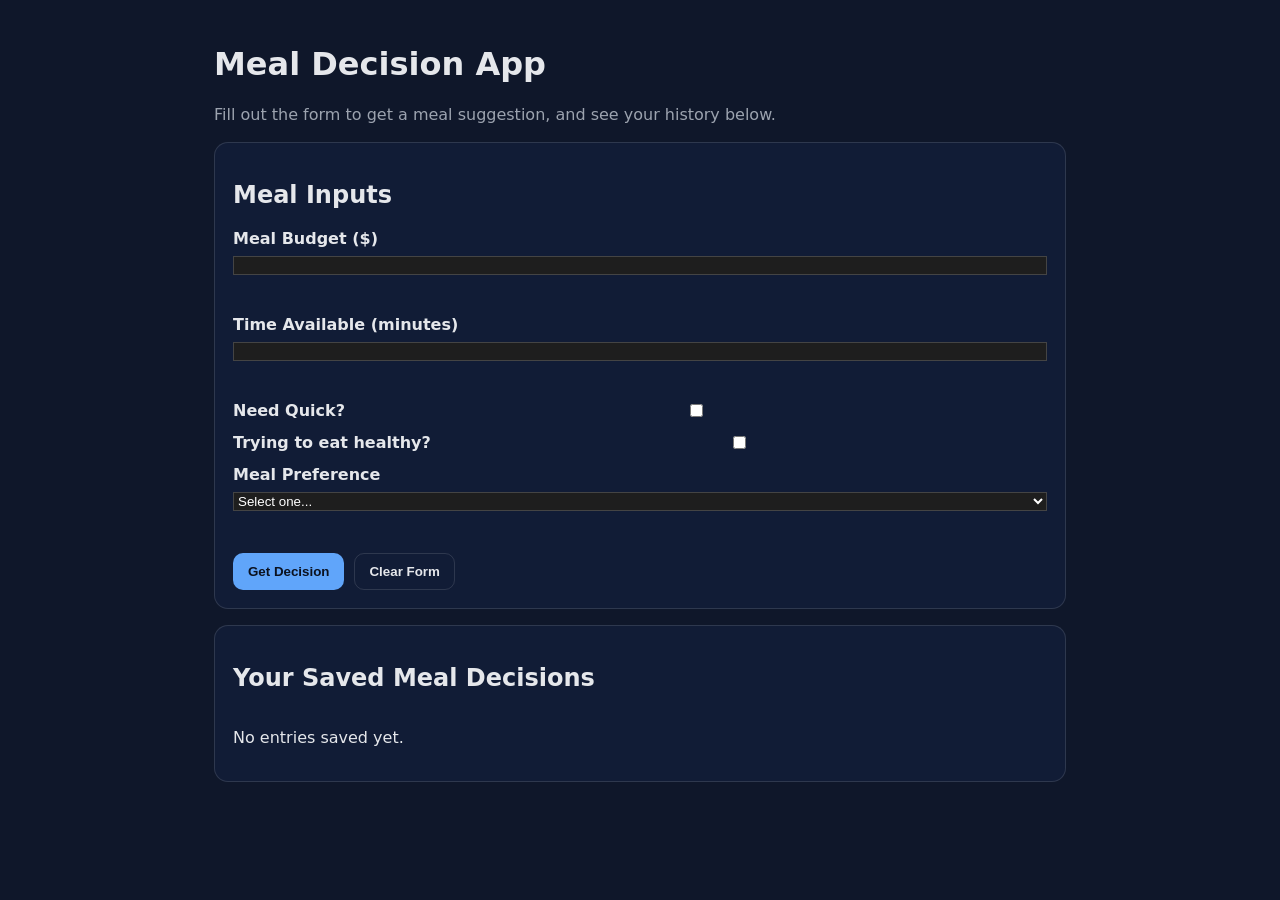
<file: final/index.html>
<!DOCTYPE html>
<html lang="en">

<head>
    <meta charset="UTF-8" />
    <meta name="viewport" content="width=device-width, initial-scale=1.0" />
    <title>Meal Decision App</title>
    <link rel="stylesheet" href="./style.css" />
</head>

<body>
    <main class="container">
        <header>
            <h1>Meal Decision App</h1>
            <p>Fill out the form to get a meal suggestion, and see your history below.</p>
        </header>

        <section id="results" class="card" style="display: none;">
            <h2>Decision Result</h2>

            <div class="results-box">
                <label for="decisionOutput">Your Decision:</label>
                <input id="decisionOutput" type="text" readonly />

                <label for="healthyOutput">Healthy Priority:</label>
                <input id="healthyOutput" type="text" readonly />
            </div>
        </section>

        <section class="card">
            <h2>Meal Inputs</h2>

            <form id="mealDecisionForm" novalidate>
                <input type="hidden" id="entryId" />

                <div class="form-row">
                    <label for="mealBudget">Meal Budget ($)</label>
                    <input id="mealBudget" name="mealBudget" type="number" />
                    <span id="mealBudgetError" class="error"></span>
                </div>

                <div class="form-row">
                    <label for="timeAvailable">Time Available (minutes)</label>
                    <input id="timeAvailable" name="timeAvailable" type="number" />
                    <span id="timeAvailableError" class="error"></span>
                </div>

                <div class="form-row checkbox-row">
                    <label for="needQuick">Need Quick?</label>
                    <input id="needQuick" name="needQuick" type="checkbox" />
                    <span id="needQuickError" class="error"></span>
                </div>

                <div class="form-row checkbox-row">
                    <label for="wantHealthy">Trying to eat healthy?</label>
                    <input id="wantHealthy" name="wantHealthy" type="checkbox" />
                    <span id="wantHealthyError" class="error"></span>
                </div>

                <div class="form-row">
                    <label for="mealPreference">Meal Preference</label>
                    <select id="mealPreference" name="mealPreference">
                        <option value="">Select one...</option>
                        <option value="home">Eat at home</option>
                        <option value="takeout">Takeout</option>
                        <option value="healthy">Healthy</option>
                        <option value="cheap">Cheap</option>
                    </select>
                    <span id="mealPreferenceError" class="error"></span>
                </div>

                <div class="button-row">
                    <button type="submit" id="submitButton" class="primary-button">Get Decision</button>
                    <button type="button" id="clearFormButton" class="secondary-button">Clear Form</button>
                </div>
            </form>
        </section>

        <section class="card">
            <h2>Your Saved Meal Decisions</h2>

            <div class="table-wrapper">
                <table id="footprintTable" style="display: none;">
                    <thead>
                        <tr>
                            <th>Date</th>
                            <th>Budget</th>
                            <th>Time</th>
                            <th>Need Quick</th>
                            <th>Healthy</th>
                            <th>Preference</th>
                            <th>Decision</th>
                            <th>Actions</th>
                        </tr>
                    </thead>

                    <tbody id="history-list"></tbody>
                </table>

                <p id="noEntriesMessage">No entries saved yet.</p>
            </div>
        </section>
    </main>

    <script type="module" src="./app.js"></script>
</body>

</html>
</file>
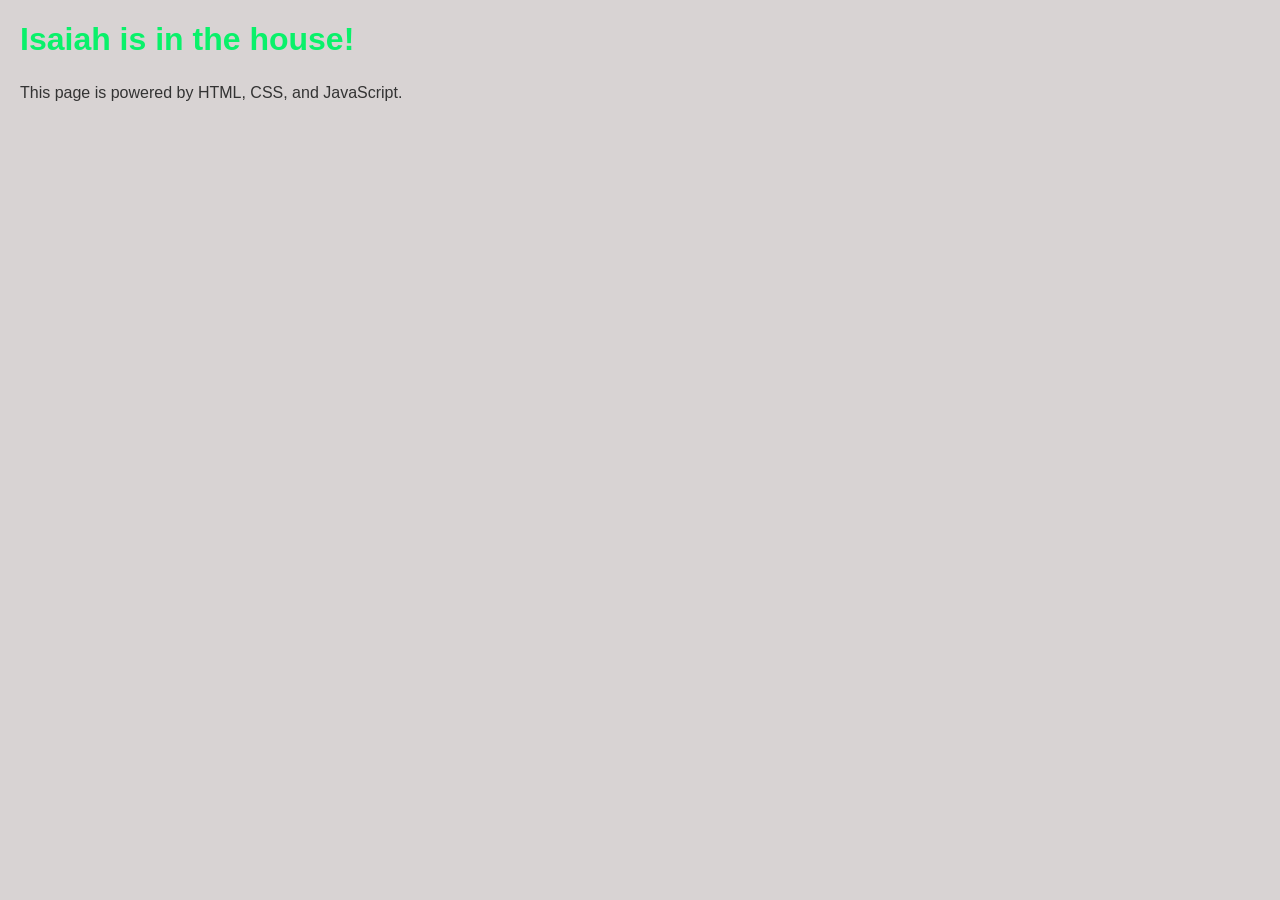
<file: w1/index.html>
<!DOCTYPE html>
<html lang="en">

<head>
    <meta charset="UTF-8">
    <meta name="viewport" content="width=device-width, initial-scale=1.0">
    <link rel="stylesheet" href="style.css">
    <script src="app.js"></script>
    <title>Week 1 - Who's in the HOUSE!</title>
</head>

<body>

    <h1>Isaiah is in the house!</h1>
    <p>This page is powered by HTML, CSS, and JavaScript.</p>

</body>

</html>
</file>
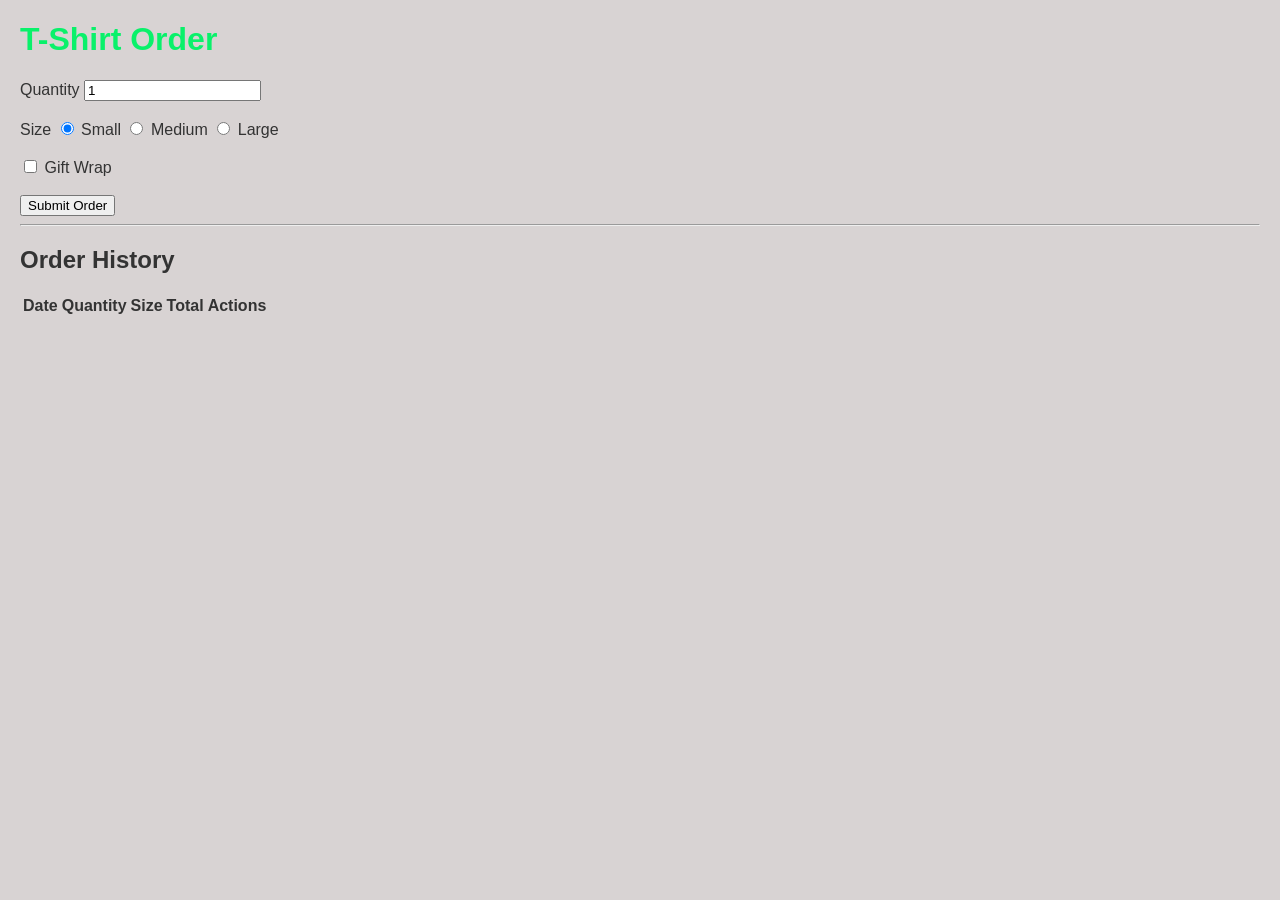
<file: w10/index.html>
<!DOCTYPE html>
<html lang="en">

<head>
    <meta charset="UTF-8">
    <meta name="viewport" content="width=device-width, initial-scale=1.0">
    <title>T-Shirt Order App</title>
    <link rel="stylesheet" href="style.css">
    <script type="module" src="app.js"></script>
</head>

<body>

    <h1>T-Shirt Order</h1>

    <form id="order-form">

        <input type="hidden" id="order-id">

        <label for="qty">Quantity</label>
        <input type="number" id="qty" min="1" value="1">

        <br><br>

        <label>Size</label>

        <label>
            <input type="radio" name="size" value="Small" checked>
            Small
        </label>

        <label>
            <input type="radio" name="size" value="Medium">
            Medium
        </label>

        <label>
            <input type="radio" name="size" value="Large">
            Large
        </label>

        <br><br>

        <label>
            <input type="checkbox" id="gift-wrap">
            Gift Wrap
        </label>

        <br><br>

        <button type="submit">Submit Order</button>

    </form>

    <hr>

    <h2>Order History</h2>

    <table id="order-table">

        <thead>
            <tr>
                <th>Date</th>
                <th>Quantity</th>
                <th>Size</th>
                <th>Total</th>
                <th>Actions</th>
            </tr>
        </thead>

        <tbody id="order-table-body">
        </tbody>

    </table>

    <br>

    <button id="clear-btn">Clear Data</button>

</body>

</html>
</file>
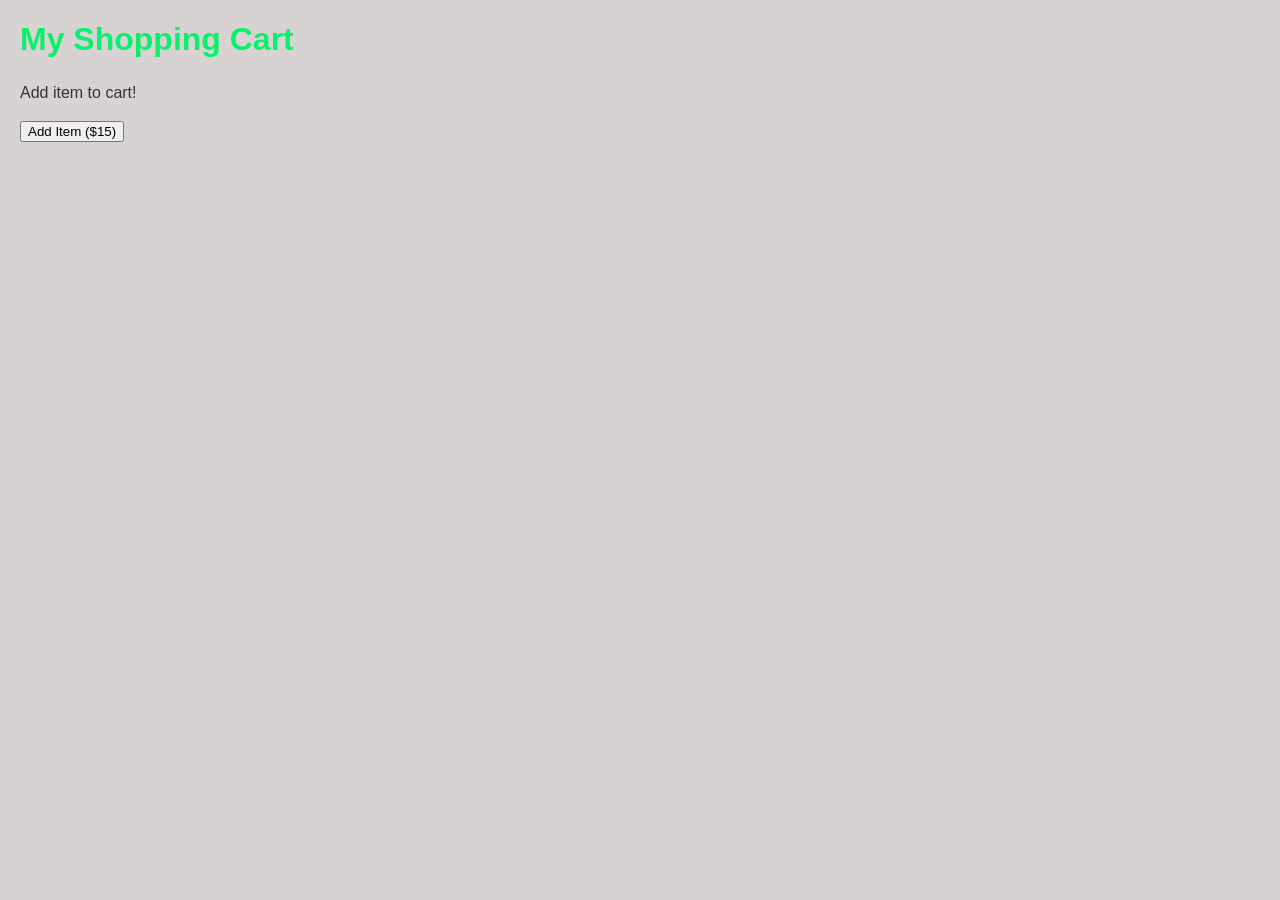
<file: w2/index.html>
<!DOCTYPE html>
<html lang="en">

<head>
    <meta charset="UTF-8">
    <meta name="viewport" content="width=device-width, initial-scale=1.0">
    <link rel="stylesheet" href="style.css">
    <script src="app.js" defer></script>
    <title>Week 2.2</title>
</head>

<body>
    <h1>My Shopping Cart</h1>

    <p id="total-display">Current Total: $0</p>

    <button id="add-item-btn">Add Item ($15)</button>
</body>

</html>
</file>
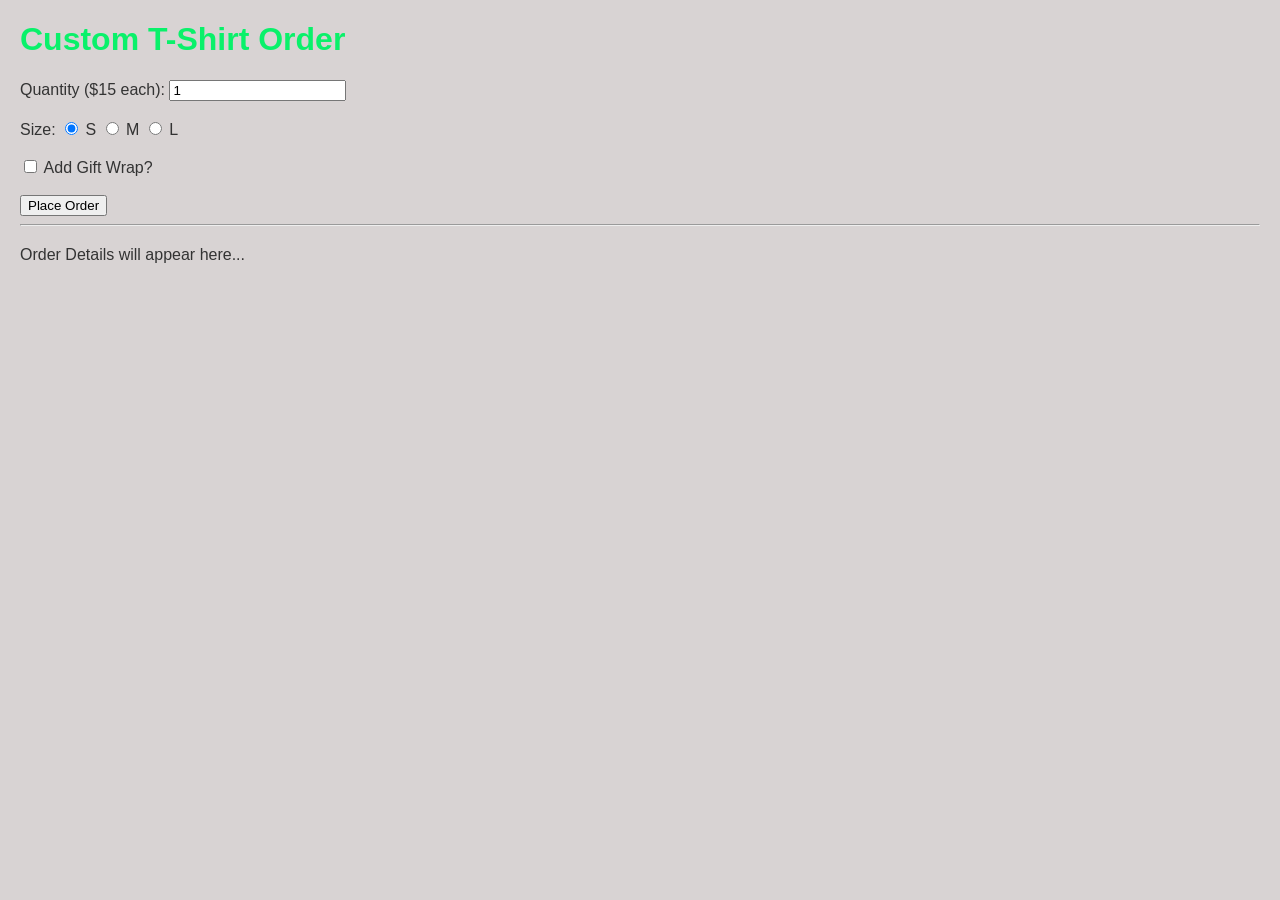
<file: w3/index.html>
<!DOCTYPE html>
<html lang="en">

<head>
    <meta charset="UTF-8">
    <meta name="viewport" content="width=device-width, initial-scale=1.0">
    <link rel="stylesheet" href="style.css">
    <script type="module" src="app.js"></script>
    <title>The Custom Order Form</title>
</head>

<body>
    <h1>Custom T-Shirt Order</h1>

    <form id="order-form">

        <label>Quantity ($15 each):
            <input type="number" id="qty" value="1" min="1">
        </label>
        <br><br>

        <label>Size:</label>
        <label><input type="radio" name="size" value="Small" checked> S</label>
        <label><input type="radio" name="size" value="Medium"> M</label>
        <label><input type="radio" name="size" value="Large"> L</label>
        <br><br>

        <label>
            <input type="checkbox" id="gift-wrap"> Add Gift Wrap?
        </label>
        <br><br>

        <button type="submit">Place Order</button>
    </form>

    <hr>

    <div id="order-summary">
        <p>Order Details will appear here...</p>
    </div>
</body>

</html>
</file>
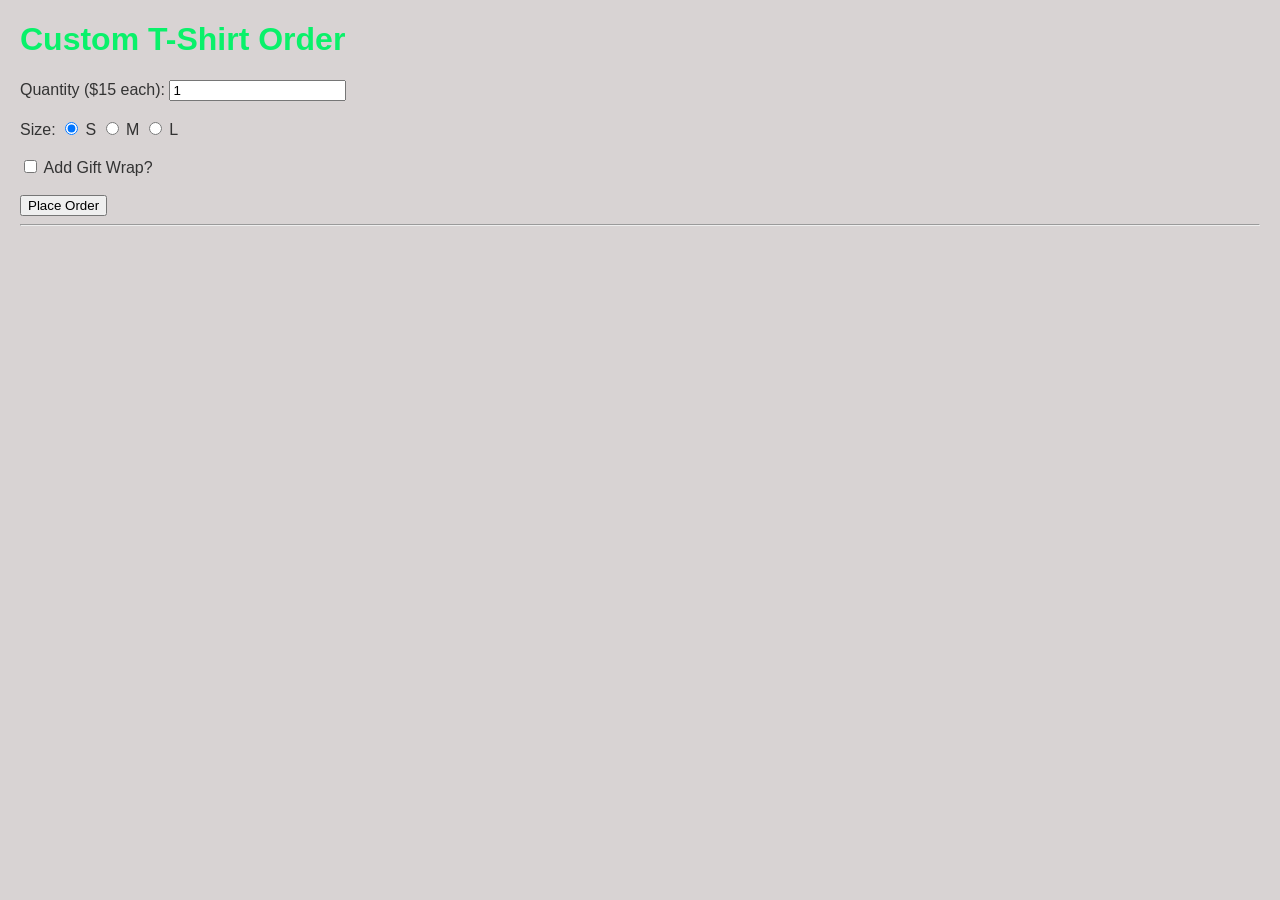
<file: w4/index.html>
<!DOCTYPE html>
<html lang="en">

<head>
    <meta charset="UTF-8">
    <meta name="viewport" content="width=device-width, initial-scale=1.0">
    <link rel="stylesheet" href="style.css">
    <script type="module" src="app.js"></script>
    <title>The Custom Order Form</title>
</head>

<body>
    <h1>Custom T-Shirt Order</h1>

    <form id="order-form">

        <label>Quantity ($15 each):
            <input type="number" id="qty" value="1" min="1">
        </label>
        <br><br>

        <label>Size:</label>
        <label><input type="radio" name="size" value="Small" checked> S</label>
        <label><input type="radio" name="size" value="Medium"> M</label>
        <label><input type="radio" name="size" value="Large"> L</label>
        <br><br>

        <label>
            <input type="checkbox" id="gift-wrap"> Add Gift Wrap?
        </label>
        <br><br>

        <button type="submit">Place Order</button>
    </form>

    <hr>

    <div id="order-summary" style="display: none;">
        <h2>Order Success!</h2>
        <p><strong>Total Cost:</strong> $<span id="display-total"></span></p>
        <p><strong>Details:</strong> <span id="display-qty"></span> <span id="display-size"></span> T-Shirt(s)</p>
        <p><strong>Gift Wrap:</strong> <span id="display-gift"></span></p>
    </div>
</body>

</html>
</file>
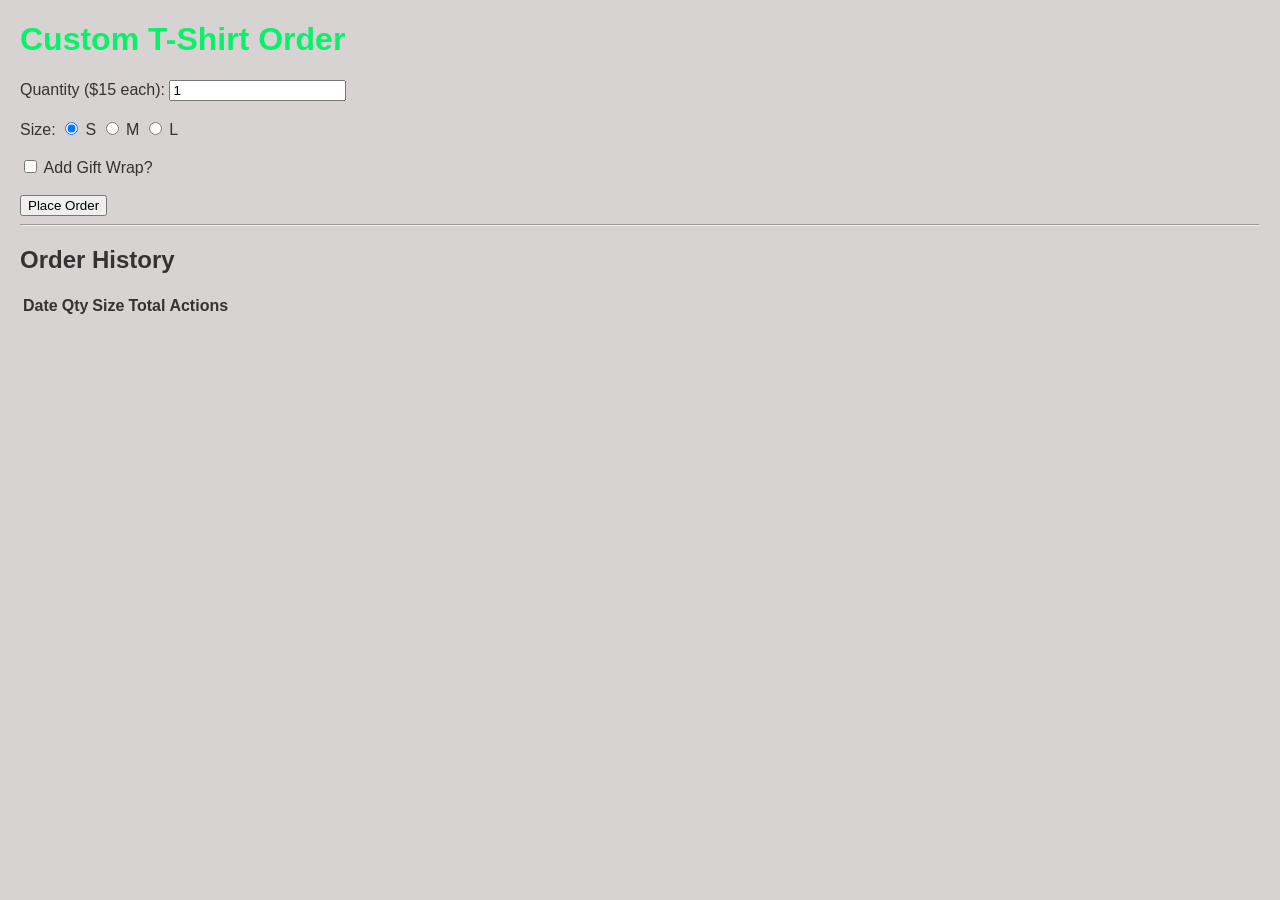
<file: w6/index.html>
<!DOCTYPE html>
<html lang="en">

<head>
    <meta charset="UTF-8">
    <meta name="viewport" content="width=device-width, initial-scale=1.0">
    <title>Order History Table</title>
    <link rel="stylesheet" href="style.css">
    <script type="module" src="app.js"></script>
</head>

<body>
    <h1>Custom T-Shirt Order</h1>

    <form id="order-form">

        <label>Quantity ($15 each):
            <input type="number" id="qty" value="1" min="1">
        </label>
        <br><br>

        <label>Size:</label>
        <label><input type="radio" name="size" value="Small" checked> S</label>
        <label><input type="radio" name="size" value="Medium"> M</label>
        <label><input type="radio" name="size" value="Large"> L</label>
        <br><br>

        <label>
            <input type="checkbox" id="gift-wrap"> Add Gift Wrap?
        </label>
        <br><br>

        <button type="submit">Place Order</button>
    </form>

    <hr>

    <div id="order-history-section">
        <h2>Order History</h2>
        <table id="order-table">
            <thead>
                <tr>
                    <th>Date</th>
                    <th>Qty</th>
                    <th>Size</th>
                    <th>Total</th>
                    <th>Actions</th>
                </tr>
            </thead>
            <tbody id="order-table-body">
            </tbody>
        </table>

        <button id="clear-btn">Clear Data</button>
    </div>

</body>

</html>
</file>
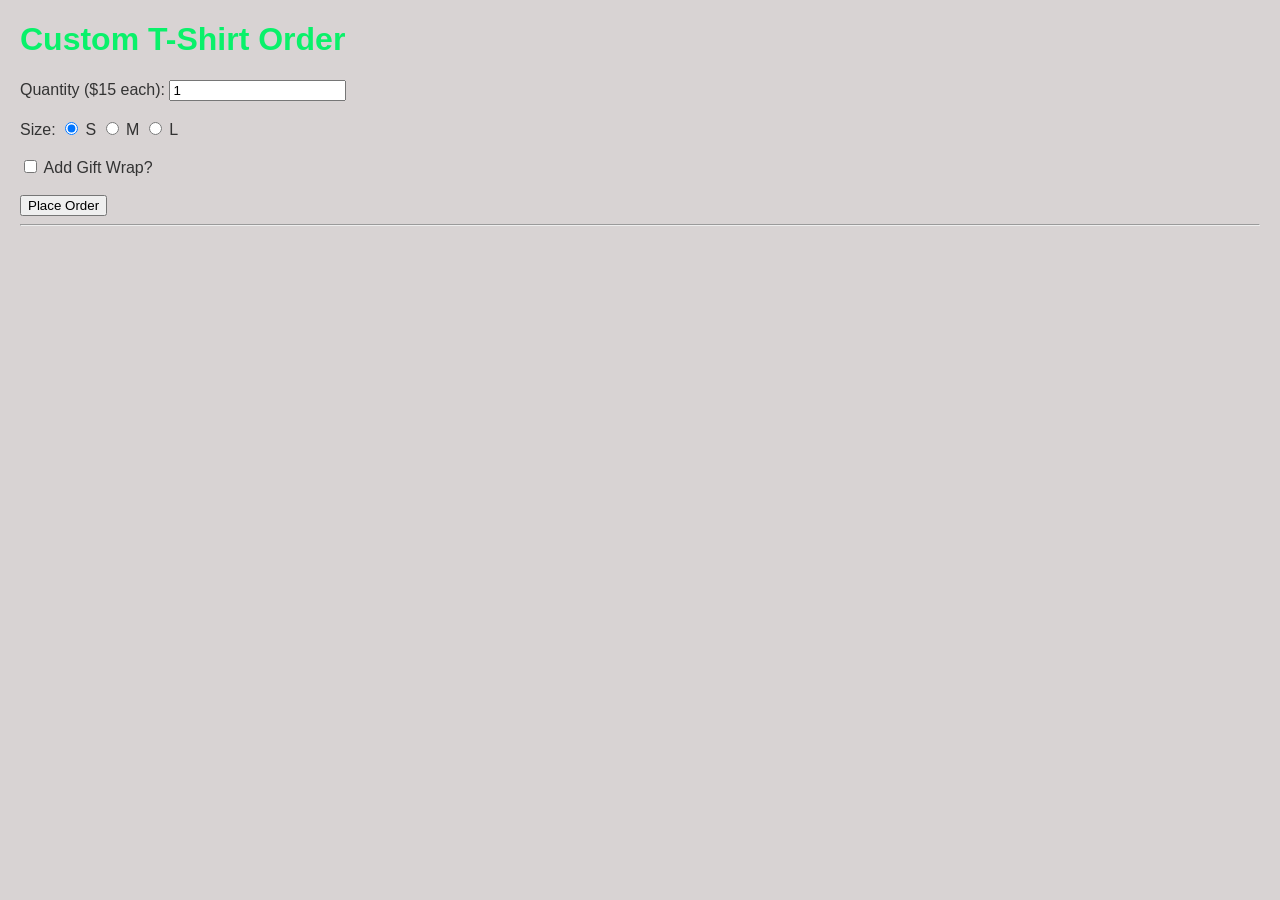
<file: w6a/index.html>
<!DOCTYPE html>
<html lang="en">

<head>
    <meta charset="UTF-8">
    <meta name="viewport" content="width=device-width, initial-scale=1.0">
    <link rel="stylesheet" href="style.css">
    <script type="module" src="app.js"></script>
    <title>Persistent Orders</title>
</head>

<body>
    <h1>Custom T-Shirt Order</h1>

    <form id="order-form">

        <label>Quantity ($15 each):
            <input type="number" id="qty" value="1" min="1">
        </label>
        <br><br>

        <label>Size:</label>
        <label><input type="radio" name="size" value="Small" checked> S</label>
        <label><input type="radio" name="size" value="Medium"> M</label>
        <label><input type="radio" name="size" value="Large"> L</label>
        <br><br>

        <label>
            <input type="checkbox" id="gift-wrap"> Add Gift Wrap?
        </label>
        <br><br>

        <button type="submit">Place Order</button>
    </form>

    <hr>

    <div id="order-summary" style="display: none;">
        <h2>Order Success!</h2>
        <p><strong>Total Cost:</strong> $<span id="display-total"></span></p>
        <p><strong>Details:</strong> <span id="display-qty"></span> <span id="display-size"></span> T-Shirt(s)</p>
        <p><strong>Gift Wrap:</strong> <span id="display-gift"></span></p>
    </div>
</body>

</html>
</file>
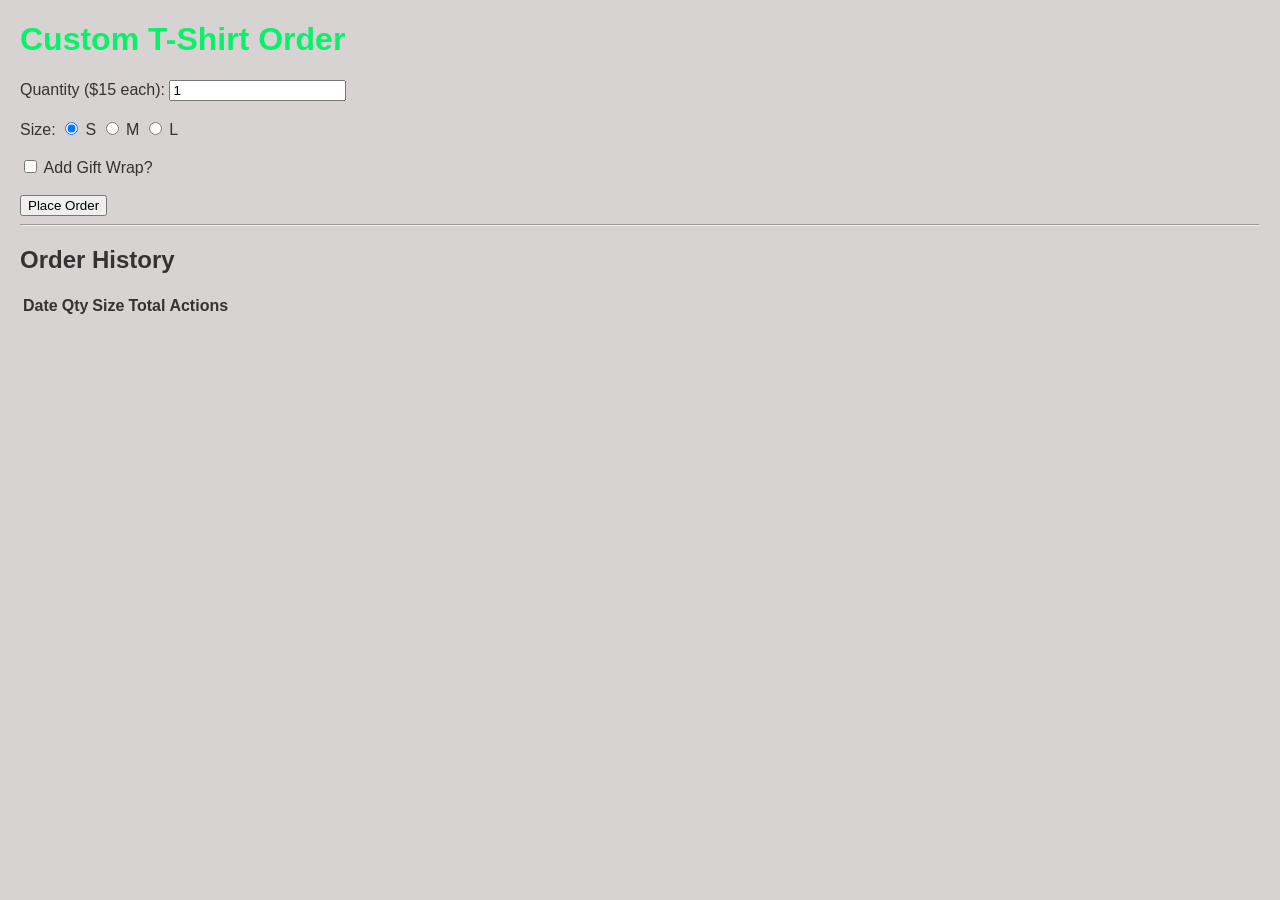
<file: w8/index.html>
<!DOCTYPE html>
<html lang="en">

<head>
    <meta charset="UTF-8">
    <meta name="viewport" content="width=device-width, initial-scale=1.0">
    <title>Wiring the Dashboard</title>
    <link rel="stylesheet" href="style.css">
    <script type="module" src="app.js"></script>
</head>

<body>
    <h1>Custom T-Shirt Order</h1>

    <form id="order-form">

        <label>Quantity ($15 each):
            <input type="number" id="qty" value="1" min="1">
        </label>
        <br><br>

        <label>Size:</label>
        <label><input type="radio" name="size" value="Small" checked> S</label>
        <label><input type="radio" name="size" value="Medium"> M</label>
        <label><input type="radio" name="size" value="Large"> L</label>
        <br><br>

        <label>
            <input type="checkbox" id="gift-wrap"> Add Gift Wrap?
        </label>
        <br><br>

        <button type="submit">Place Order</button>
    </form>

    <hr>

    <div id="order-history-section">
        <h2>Order History</h2>
        <table id="order-table">
            <thead>
                <tr>
                    <th>Date</th>
                    <th>Qty</th>
                    <th>Size</th>
                    <th>Total</th>
                    <th>Actions</th>
                </tr>
            </thead>
            <tbody id="order-table-body">
            </tbody>
        </table>

        <button id="clear-btn">Clear Data</button>
    </div>

</body>

</html>
</file>
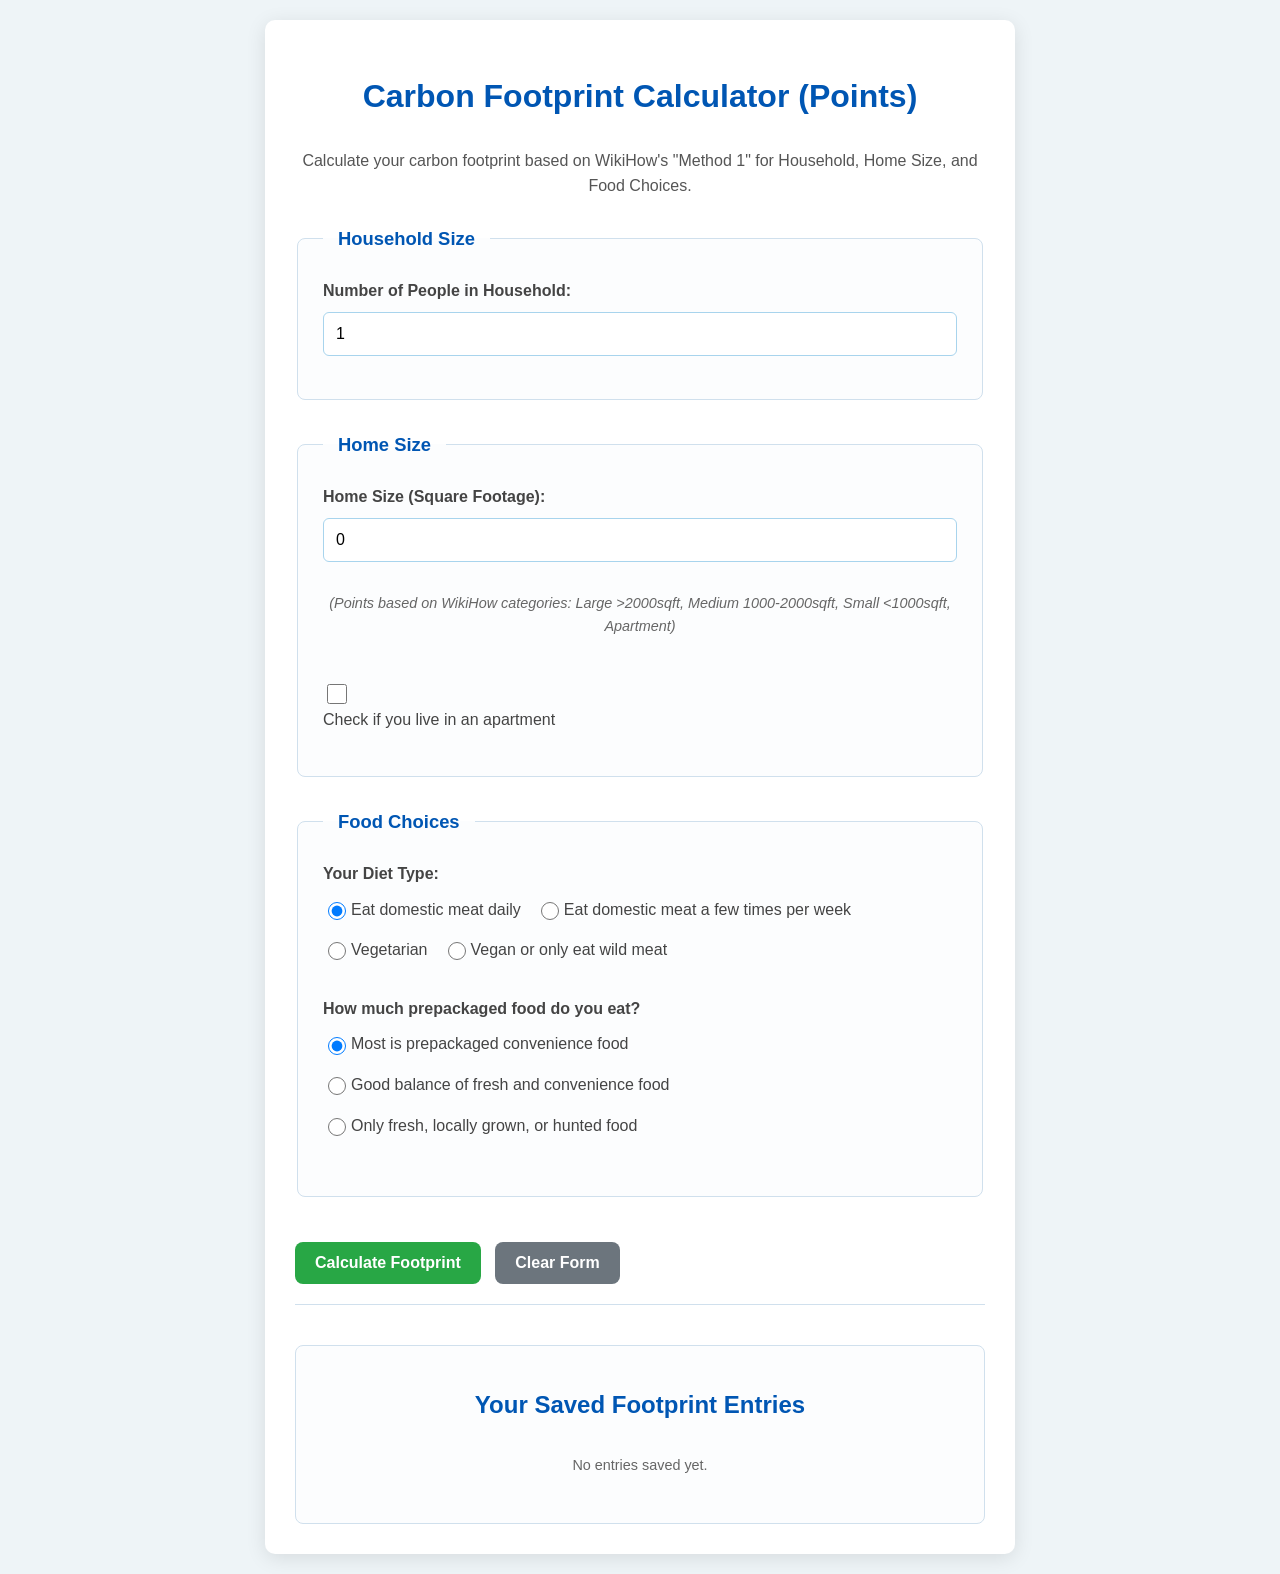
<file: w8a/index.html>
<!DOCTYPE html>
<html lang="en">

<head>
    <meta charset="UTF-8">
    <meta name="viewport" content="width=device-width, initial-scale=1.0">
    <title>Carbon Footprint Calculator UI</title>
    <script type="module" src="app.js" defer></script>
    <link rel="stylesheet" href="style.css">
</head>

<body>
    <main class="container">
        <h1>Carbon Footprint Calculator (Points)</h1>
        <p>Calculate your carbon footprint based on WikiHow's "Method 1" for Household, Home Size, and Food Choices.</p>

        <form id="carbonFootprintForm">
            <input type="hidden" id="entryId">
            <fieldset>
                <legend>Household Size</legend>
                <div class="form-group">
                    <label for="householdMembers">Number of People in Household:</label>
                    <input type="number" id="householdMembers" min="1" value="1" placeholder="e.g., 2">
                </div>
            </fieldset>

            <fieldset>
                <legend>Home Size</legend>
                <div class="form-group">
                    <label for="homeSquareFootage">Home Size (Square Footage):</label>
                    <input type="number" id="homeSquareFootage" min="0" value="0" placeholder="e.g., 1500">
                    <p class="note"><em>(Points based on WikiHow categories: Large &gt;2000sqft, Medium 1000-2000sqft,
                            Small &lt;1000sqft, Apartment)</em></p>
                </div>
                <div class="form-group checkbox-group">
                    <input type="checkbox" id="isApartment">
                    <label for="isApartment">Check if you live in an apartment</label>
                </div>
            </fieldset>

            <fieldset>
                <legend>Food Choices</legend>
                <div class="form-group">
                    <p class="radio-group-heading">Your Diet Type:</p>
                    <div class="radio-group">
                        <label for="dietMeatHeavy">
                            <input type="radio" id="dietMeatHeavy" name="dietType" value="meatHeavy" checked>
                            Eat domestic meat daily
                        </label>
                        <label for="dietAverage">
                            <input type="radio" id="dietAverage" name="dietType" value="average">
                            Eat domestic meat a few times per week
                        </label>
                        <label for="dietVegetarian">
                            <input type="radio" id="dietVegetarian" name="dietType" value="vegetarian">
                            Vegetarian
                        </label>
                        <label for="dietVegan">
                            <input type="radio" id="dietVegan" name="dietType" value="vegan">
                            Vegan or only eat wild meat
                        </label>
                    </div>
                </div>

                <div class="form-group">
                    <p class="radio-group-heading">How much prepackaged food do you eat?</p>
                    <div class="radio-group">
                        <label for="foodPrepackaged">
                            <input type="radio" id="foodPrepackaged" name="foodPackaging" value="prepackaged" checked>
                            Most is prepackaged convenience food
                        </label>
                        <label for="foodBalanced">
                            <input type="radio" id="foodBalanced" name="foodPackaging" value="balanced">
                            Good balance of fresh and convenience food
                        </label>
                        <label for="foodFresh">
                            <input type="radio" id="foodFresh" name="foodPackaging" value="fresh">
                            Only fresh, locally grown, or hunted food
                        </label>
                    </div>
                </div>
            </fieldset>

            <button type="submit" id="submitButton">Calculate Footprint</button>
            <button type="button" id="clearFormButton" class="secondary-button">Clear Form</button>
        </form>

        <section id="results" class="results-container" style="display: none;">
            <h2>Current Entry's Footprint:</h2>
            <p id="totalFootprint" class="highlight-total">0 Points</p>
            <div id="breakdown">
                <h3>Breakdown:</h3>
                <ul>
                    <li id="householdFootprint">Household Size: 0 Points</li>
                    <li id="homeSizeFootprint">Home Size: 0 Points</li>
                    <li id="foodDietFootprint">Food Diet: 0 Points</li>
                    <li id="foodPackagingFootprint">Food Packaging: 0 Points</li>
                </ul>
            </div>
            <p class="note"><em>Note: Calculations are based directly on the point system outlined in WikiHow's "Method
                    1."</em></p>
        </section>

        <section class="table-container">
            <h2>Your Saved Footprint Entries</h2>
            <button type="button" id="clearAllDataButton" class="danger-button" style="display: block;">Clear All Saved
                Data</button>
            <table id="footprintTable" style="display: none;">
                <thead>
                    <tr>
                        <th>Date</th>
                        <th>HH Size</th>
                        <th>Home Size</th>
                        <th>Diet</th>
                        <th>Food Pkg.</th>
                        <th>Total Points</th>
                        <th>Actions</th> <!-- For Edit/Delete buttons (will be added later) -->
                    </tr>
                </thead>
                <tbody>
                    <!-- Table rows will be rendered here by JavaScript -->
                </tbody>
            </table>
            <p id="noEntriesMessage" class="note" style="display: block;">No entries saved yet.</p>
        </section>

    </main>

</body>

</html>
</file>
<file: final/style.css>
:root {
    --bg: #0f172a;
    --card: #111c36;
    --text: #e5e7eb;
    --muted: #9ca3af;
    --border: rgba(255, 255, 255, 0.12);
    --primary: #60a5fa;
    --primary-dark: #3b82f6;
}

* {
    box-sizing: border-box;
}

body {
    margin: 0;
    font-family: system-ui, -apple-system, Segoe UI, Roboto, Arial, sans-serif;
    background: var(--bg);
    color: var(--text);
}

.container {
    max-width: 900px;
    margin: 0 auto;
    padding: 24px;
}

header {
    margin-bottom: 18px;
}

header p {
    color: var(--muted);
}

.card {
    background: var(--card);
    border: 1px solid var(--border);
    border-radius: 14px;
    padding: 18px;
    margin: 16px 0;
}

.form-row {
    display: flex;
    flex-direction: column;
    gap: 8px;
    margin: 12px 0;
}

.checkbox-row {
    flex-direction: row;
    align-items: center;
    justify-content: space-between;
}

label {
    font-weight: 600;
}

input,
select {
    background-color: #1e1e1e;
    color: #ffffff;
    border: 1px solid #444;
}

select option {
    background-color: #1e1e1e;
    color: #ffffff;
}

.results-box {
    margin-top: 10px;
    display: grid;
    gap: 8px;
}

.button-row {
    display: flex;
    gap: 10px;
    margin-top: 14px;
}

.primary-button,
.secondary-button {
    padding: 10px 14px;
    border-radius: 10px;
    border: 1px solid var(--border);
    cursor: pointer;
    font-weight: 700;
}

.primary-button {
    background: var(--primary);
    color: #0b1220;
    border-color: transparent;
}

.primary-button:hover {
    background: var(--primary-dark);
}

.secondary-button {
    background: transparent;
    color: var(--text);
}

.table-wrapper {
    overflow-x: auto;
}

table {
    width: 100%;
    border-collapse: collapse;
    margin-top: 12px;
}

thead th {
    text-align: left;
    font-size: 0.95rem;
    padding: 12px;
    border-bottom: 1px solid var(--border);
    color: var(--muted);
}

tbody td {
    padding: 12px;
    border-bottom: 1px solid var(--border);
}

.action-cell {
    display: flex;
    gap: 8px;
}

.action-button {
    padding: 8px 10px;
    border-radius: 10px;
    border: 1px solid var(--border);
    cursor: pointer;
    background: rgba(255, 255, 255, 0.04);
    color: var(--text);
    font-weight: 700;
}

.action-button.edit:hover {
    border-color: var(--primary);
}

.action-button.delete:hover {
    border-color: #f87171;
}

.error {
    color: #f87171;
    font-size: 0.85rem;
    font-weight: 700;
    min-height: 1rem;
    margin-top: 4px;
}
</file>
<file: w1/style.css>
body {
    font-family: Arial, sans-serif;
    margin: 20px;
    background-color: #d8d3d3;
    /* A light grey background */
    color: #333;
}

h1 {
    color: #09f16a;
}

p {
    line-height: 1.6;
}
</file>
<file: w10/style.css>
body {
    font-family: Arial, sans-serif;
    margin: 20px;
    background-color: #d8d3d3;
    /* A light grey background */
    color: #333;
}

h1 {
    color: #09f16a;
}

p {
    line-height: 1.6;
}

/* The .container class is defined but not strictly needed for this minimal HTML, but it's good practice to keep it consistent for future expansion. */
.container {
    max-width: 800px;
    margin: 0 auto;
    /* Center the content */
    padding: 15px;
    background-color: #ffffff;
    box-shadow: 0 2px 5px rgba(0, 0, 0, 0.1);
    border-radius: 8px;
}
</file>
<file: w2/style.css>
body {
    font-family: Arial, sans-serif;
    margin: 20px;
    background-color: #d8d3d3;
    /* A light grey background */
    color: #333;
}

h1 {
    color: #09f16a;
}

p {
    line-height: 1.6;
}

/* The .container class is defined but not strictly needed for this minimal HTML, but it's good practice to keep it consistent for future expansion. */
.container {
    max-width: 800px;
    margin: 0 auto;
    /* Center the content */
    padding: 15px;
    background-color: #ffffff;
    box-shadow: 0 2px 5px rgba(0, 0, 0, 0.1);
    border-radius: 8px;
}
</file>
<file: w3/style.css>
body {
    font-family: Arial, sans-serif;
    margin: 20px;
    background-color: #d8d3d3;
    /* A light grey background */
    color: #333;
}

h1 {
    color: #09f16a;
}

p {
    line-height: 1.6;
}

/* The .container class is defined but not strictly needed for this minimal HTML, but it's good practice to keep it consistent for future expansion. */
.container {
    max-width: 800px;
    margin: 0 auto;
    /* Center the content */
    padding: 15px;
    background-color: #ffffff;
    box-shadow: 0 2px 5px rgba(0, 0, 0, 0.1);
    border-radius: 8px;
}
</file>
<file: w4/style.css>
body {
    font-family: Arial, sans-serif;
    margin: 20px;
    background-color: #d8d3d3;
    /* A light grey background */
    color: #333;
}

h1 {
    color: #09f16a;
}

p {
    line-height: 1.6;
}

/* The .container class is defined but not strictly needed for this minimal HTML, but it's good practice to keep it consistent for future expansion. */
.container {
    max-width: 800px;
    margin: 0 auto;
    /* Center the content */
    padding: 15px;
    background-color: #ffffff;
    box-shadow: 0 2px 5px rgba(0, 0, 0, 0.1);
    border-radius: 8px;
}
</file>
<file: w6/style.css>
body {
    font-family: Arial, sans-serif;
    margin: 20px;
    background-color: #d8d3d3;
    /* A light grey background */
    color: #333;
}

h1 {
    color: #09f16a;
}

p {
    line-height: 1.6;
}

/* The .container class is defined but not strictly needed for this minimal HTML, but it's good practice to keep it consistent for future expansion. */
.container {
    max-width: 800px;
    margin: 0 auto;
    /* Center the content */
    padding: 15px;
    background-color: #ffffff;
    box-shadow: 0 2px 5px rgba(0, 0, 0, 0.1);
    border-radius: 8px;
}
</file>
<file: w6a/style.css>
body {
    font-family: Arial, sans-serif;
    margin: 20px;
    background-color: #d8d3d3;
    /* A light grey background */
    color: #333;
}

h1 {
    color: #09f16a;
}

p {
    line-height: 1.6;
}

/* The .container class is defined but not strictly needed for this minimal HTML, but it's good practice to keep it consistent for future expansion. */
.container {
    max-width: 800px;
    margin: 0 auto;
    /* Center the content */
    padding: 15px;
    background-color: #ffffff;
    box-shadow: 0 2px 5px rgba(0, 0, 0, 0.1);
    border-radius: 8px;
}
</file>
<file: w8/style.css>
body {
    font-family: Arial, sans-serif;
    margin: 20px;
    background-color: #d8d3d3;
    /* A light grey background */
    color: #333;
}

h1 {
    color: #09f16a;
}

p {
    line-height: 1.6;
}

/* The .container class is defined but not strictly needed for this minimal HTML, but it's good practice to keep it consistent for future expansion. */
.container {
    max-width: 800px;
    margin: 0 auto;
    /* Center the content */
    padding: 15px;
    background-color: #ffffff;
    box-shadow: 0 2px 5px rgba(0, 0, 0, 0.1);
    border-radius: 8px;
}
</file>
<file: w8a/style.css>
body {
    font-family: 'Segoe UI', Tahoma, Geneva, Verdana, sans-serif;
    /* Sets the preferred font family for the body text. */
    background-color: #eef4f7;
    /* Defines the background color of the entire page. */
    color: #333;
    /* Sets the default text color for the body. */
    line-height: 1.6;
    /* Adjusts the spacing between lines of text for readability. */
    margin: 0;
    /* Removes default browser margin around the body. */
    padding: 20px;
    /* Adds padding around the content within the body. */
    display: flex;
    /* Establishes a flex container for direct children. */
    justify-content: center;
    /* Horizontally centers content within the body. */
    align-items: flex-start;
    /* Aligns items to the start of the cross axis (top for column flex). */
    min-height: 100vh;
    /* Ensures the body takes at least the full height of the viewport. */
}

.container {
    background-color: #ffffff;
    /* Sets the background color of the container. */
    padding: 30px;
    /* Adds padding inside the container. */
    border-radius: 10px;
    /* Rounds the corners of the container. */
    box-shadow: 0 4px 20px rgba(0, 0, 0, 0.1);
    /* Applies a subtle shadow to the container. */
    width: 100%;
    /* Makes the container take up the full available width. */
    max-width: 750px;
    /* Limits the maximum width of the container. */
    box-sizing: border-box;
    /* Includes padding and border in the element's total width and height. */
}

h1,
h2,
h3 {
    color: #0056b3;
    /* Sets the text color for all heading levels. */
    text-align: center;
    /* Centers the text within the headings. */
    margin-bottom: 25px;
    /* Adds space below the headings. */
}

p {
    text-align: center;
    /* Centers the text within paragraphs. */
    margin-bottom: 25px;
    /* Adds space below the paragraphs. */
    color: #555;
    /* Sets the text color for paragraphs. */
}

form {
    margin-top: 20px;
    /* Adds space above the form. */
    padding-bottom: 20px;
    /* Adds padding to the bottom of the form. */
    border-bottom: 1px solid #d0e0ed;
    /* Adds a bottom border to the form. */
    margin-bottom: 20px;
    /* Adds space below the form. */
}

fieldset {
    border: 1px solid #d0e0ed;
    /* Sets the border for fieldsets. */
    border-radius: 8px;
    /* Rounds the corners of the fieldsets. */
    padding: 25px;
    /* Adds padding inside the fieldsets. */
    margin-bottom: 30px;
    /* Adds space below the fieldsets. */
    background-color: #fcfdfe;
    /* Sets the background color of the fieldsets. */
}

legend {
    font-weight: bold;
    /* Makes the legend text bold. */
    color: #0056b3;
    /* Sets the text color for the legend. */
    padding: 0 15px;
    /* Adds horizontal padding around the legend text. */
    font-size: 1.15em;
    /* Increases the font size of the legend. */
}

.form-group {
    margin-bottom: 18px;
    /* Adds space below each form group. */
    display: flex;
    /* Establishes a flex container for children. */
    flex-direction: column;
    /* Stacks children vertically within the form group. */
}

.form-group label {
    margin-bottom: 8px;
    /* Adds space below labels within form groups. */
    font-weight: 600;
    /* Makes the label text semibold. */
    color: #444;
    /* Sets the text color for labels. */
}

/* NEW: Styling for headings within radio groups */
.radio-group-heading {
    text-align: left;
    /* Aligns the text of these headings to the left. */
    font-weight: 600;
    /* Makes the heading text semibold. */
    color: #444;
    /* Sets the text color for the radio group headings. */
    margin-bottom: 10px;
    /* Adds space below the radio group heading. */
    margin-top: 0;
    /* Removes any default top margin for the heading. */
}

.form-group input[type="number"] {
    width: 100%;
    /* Makes the number input take up full width. */
    padding: 12px;
    /* Adds padding inside the number input. */
    border: 1px solid #a8d4ed;
    /* Sets the border for the number input. */
    border-radius: 6px;
    /* Rounds the corners of the number input. */
    box-sizing: border-box;
    /* Includes padding and border in the input's total width and height. */
    font-size: 1em;
    /* Sets the font size for the number input. */
    transition: border-color 0.3s ease, box-shadow 0.3s ease;
    /* Adds smooth transitions for border and shadow on interaction. */
}

.form-group input[type="number"]:focus {
    border-color: #007bff;
    /* Changes border color on focus. */
    box-shadow: 0 0 0 3px rgba(0, 123, 255, 0.25);
    /* Adds a blue glow shadow on focus. */
    outline: none;
    /* Removes the default browser outline on focus. */
}

.radio-group {
    display: flex;
    /* Establishes a flex container for radio buttons. */
    flex-direction: row;
    /* Arranges radio buttons horizontally. */
    flex-wrap: wrap;
    /* Allows radio buttons to wrap to the next line if space is insufficient. */
    gap: 15px;
    /* Adds space between radio buttons. */
    margin-top: 0;
    /* Removes any default top margin for the group. */
    margin-bottom: 15px;
    /* Adds space below the radio group. */
}

.radio-group label {
    font-weight: normal;
    /* Overrides default bolding for labels within radio groups. */
    margin-bottom: 0;
    /* Removes default bottom margin for labels within radio groups. */
    cursor: pointer;
    /* Changes cursor to a pointer when hovering over the label. */
    display: flex;
    /* Makes the label itself a flex container. */
    align-items: center;
    /* Vertically aligns the radio input and its text within the label. */
}

.radio-group input[type="radio"] {
    margin-right: 5px;
    /* Adds space between the radio button and its associated text. */
    width: 18px;
    /* Sets the width of the radio button. */
    height: 18px;
    /* Sets the height of the radio button. */
    accent-color: #007bff;
    /* Changes the color of the radio button itself. */
}

/* Updated checkbox-group style */
.checkbox-group label {
    /* Applies flex properties to the label itself for checkboxes. */
    font-weight: normal;
    /* Overrides default bolding for labels within checkbox groups. */
    margin-bottom: 0;
    /* Removes default bottom margin for labels within checkbox groups. */
    cursor: pointer;
    /* Changes cursor to a pointer when hovering over the label. */
    display: flex;
    /* Makes the label itself a flex container. */
    align-items: center;
    /* Vertically aligns the checkbox input and its text within the label. */
}

.checkbox-group input[type="checkbox"] {
    margin-right: 12px;
    /* Adds space between the checkbox and its associated text. */
    width: 20px;
    /* Sets the width of the checkbox. */
    height: 20px;
    /* Sets the height of the checkbox. */
    accent-color: #007bff;
    /* Changes the color of the checkbox itself. */
}

button[type="submit"],
.secondary-button {
    display: inline-block;
    /* Makes buttons block-level but allows them to sit inline. */
    padding: 12px 20px;
    /* Adds padding inside the buttons. */
    border: none;
    /* Removes the default button border. */
    border-radius: 8px;
    /* Rounds the corners of the buttons. */
    font-size: 1em;
    /* Sets the font size for button text. */
    font-weight: bold;
    /* Makes button text bold. */
    cursor: pointer;
    /* Changes cursor to a pointer when hovering over buttons. */
    transition: background-color 0.3s ease, transform 0.2s ease;
    /* Adds smooth transitions for background and transform on interaction. */
    margin-top: 15px;
    /* Adds space above the buttons. */
    margin-right: 10px;
    /* Adds space to the right of the buttons. */
}

button[type="submit"] {
    background-color: #28a745;
    /* Sets the background color for the submit button (green). */
    color: white;
    /* Sets the text color for the submit button. */
    width: auto;
    /* Allows the button to size based on its content. */
}

button[type="submit"]:hover {
    background-color: #218838;
    /* Darkens the background color on hover. */
    transform: translateY(-2px);
    /* Lifts the button slightly on hover. */
}

button[type="submit"]:active {
    background-color: #1e7e34;
    /* Further darkens the background color when clicked. */
    transform: translateY(0);
    /* Resets the button position when actively clicked. */
}

.secondary-button {
    background-color: #6c757d;
    /* Sets the background color for secondary buttons (gray). */
    color: white;
    /* Sets the text color for secondary buttons. */
}

.secondary-button:hover {
    background-color: #5a6268;
    /* Darkens the background color of secondary buttons on hover. */
    transform: translateY(-2px);
    /* Lifts the secondary button slightly on hover. */
}

.results-container {
    margin-top: 40px;
    /* Adds space above the results container. */
    padding: 30px;
    /* Adds padding inside the results container. */
    border: 1px solid #b3e0ff;
    /* Sets the border for the results container. */
    border-radius: 10px;
    /* Rounds the corners of the results container. */
    background-color: #e6f7ff;
    /* Sets the background color of the results container. */
    text-align: center;
    /* Centers the text within the results container. */
    box-shadow: inset 0 1px 5px rgba(0, 0, 0, 0.05);
    /* Applies a subtle inner shadow to the results container. */
}

.highlight-total {
    font-size: 2.5em;
    /* Increases the font size for the total highlight. */
    font-weight: bolder;
    /* Makes the total highlight text bolder. */
    color: #007bff;
    /* Sets the color for the total highlight. */
    margin-top: 15px;
    /* Adds space above the total highlight. */
    margin-bottom: 25px;
    /* Adds space below the total highlight. */
    display: block;
    /* Makes the total highlight a block-level element. */
}

#breakdown {
    text-align: left;
    /* Aligns text within the breakdown section to the left. */
    margin-top: 25px;
    /* Adds space above the breakdown section. */
    border-top: 1px dashed #cceeff;
    /* Adds a dashed top border to the breakdown section. */
    padding-top: 20px;
    /* Adds padding above the content within the breakdown section. */
}

#breakdown h3 {
    text-align: left;
    /* Aligns headings within the breakdown section to the left. */
    margin-bottom: 15px;
    /* Adds space below headings within the breakdown section. */
    color: #0056b3;
    /* Sets the color for headings within the breakdown section. */
}

#breakdown ul {
    list-style-type: disc;
    /* Uses disc bullets for unordered lists within breakdown. */
    padding-left: 25px;
    /* Adds left padding for the list items. */
    margin: 0;
    /* Removes default margins for the list. */
}

#breakdown ul li {
    margin-bottom: 10px;
    /* Adds space below each list item. */
    font-size: 1.1em;
    /* Increases the font size of list items. */
    color: #333;
    /* Sets the text color for list items. */
}

.note {
    font-size: 0.9em;
    /* Reduces the font size for notes. */
    color: #666;
    /* Sets a muted color for notes. */
    margin-top: 30px;
    /* Adds space above the notes. */
    text-align: center;
    /* Centers the text within notes. */
}

.table-container {
    margin-top: 40px;
    overflow-x: auto;
    border: 1px solid #d0e0ed;
    border-radius: 8px;
    padding: 20px;
    background-color: #fcfdfe;
}

#footprintTable {
    width: 100%;
    border-collapse: collapse;
    margin-top: 20px;
    background-color: #ffffff;
    box-shadow: 0 2px 10px rgba(0, 0, 0, 0.05);
}

#footprintTable th,
#footprintTable td {
    border: 1px solid #e0e0e0;
    padding: 12px;
    text-align: left;
    vertical-align: middle;
}

#footprintTable th {
    background-color: #007bff;
    color: white;
    font-weight: bold;
    white-space: nowrap;
}

#footprintTable tbody tr:nth-child(even) {
    background-color: #f8f8f8;
}

#footprintTable tbody tr:hover {
    background-color: #eef4f7;
    cursor: default;
}

.action-button {
    padding: 8px 12px;
    font-size: 0.85em;
    margin: 0 5px;
    border-radius: 5px;
}

.action-button.edit {
    background-color: #007bff;
    color: white;
}

.action-button.edit:hover {
    background-color: #0056b3;
}

.action-button.delete {
    background-color: #dc3545;
    color: white;
}

.action-button.delete:hover {
    background-color: #c82333;
}

.action-button.confirm {
    background-color: #dc3545;
    color: white;
}

.action-button.confirm:hover {
    background-color: #c82333;
}

.action-button.cancel {
    background-color: #6c757d;
    color: white;
}

.action-button.cancel:hover {
    background-color: #5a6268;
}

.danger-button {
    background-color: #dc3545;
    color: white;
    margin-bottom: 20px;
}

.danger-button:hover {
    background-color: #c82333;
    transform: translateY(-2px);
}

.danger-button.confirm-state {
    background-color: #ffc107;
    color: #343a40;
}

.danger-button.confirm-state:hover {
    background-color: #e0a800;
}


/* Responsive adjustments */
@media (max-width: 768px) {

    /* Styles applied when the viewport width is 768px or less. */
    .container {
        padding: 25px;
        /* Reduces padding in the container on smaller screens. */
    }

    h1 {
        font-size: 1.8em;
        /* Reduces the font size of h1 on smaller screens. */
    }

    .highlight-total {
        font-size: 2em;
        /* Reduces the font size of the total highlight on smaller screens. */
    }

    button[type="submit"],
    .secondary-button {
        width: 100%;
        /* Makes buttons take full width on smaller screens. */
        margin-right: 0;
        /* Removes right margin for buttons. */
        margin-bottom: 10px;
        /* Adds bottom margin for stacked buttons. */
    }

    .radio-group {
        flex-direction: column;
        /* Stacks radio buttons vertically on smaller screens. */
        align-items: flex-start;
        /* Aligns stacked radio buttons to the left. */
    }
}

@media (max-width: 480px) {

    /* Styles applied when the viewport width is 480px or less. */
    .container {
        padding: 15px;
        /* Further reduces padding in the container on very small screens. */
    }

    h1 {
        font-size: 1.5em;
        /* Further reduces the font size of h1 on very small screens. */
    }

    legend {
        font-size: 1em;
        /* Reduces the font size of the legend on very small screens. */
    }

    fieldset {
        padding: 15px;
        /* Reduces padding inside fieldsets on very small screens. */
    }

    .highlight-total {
        font-size: 1.8em;
        /* Further reduces the font size of the total highlight on very small screens. */
    }

    #breakdown ul {
        padding-left: 20px;
        /* Adjusts left padding for breakdown list on very small screens. */
    }
}
</file>
